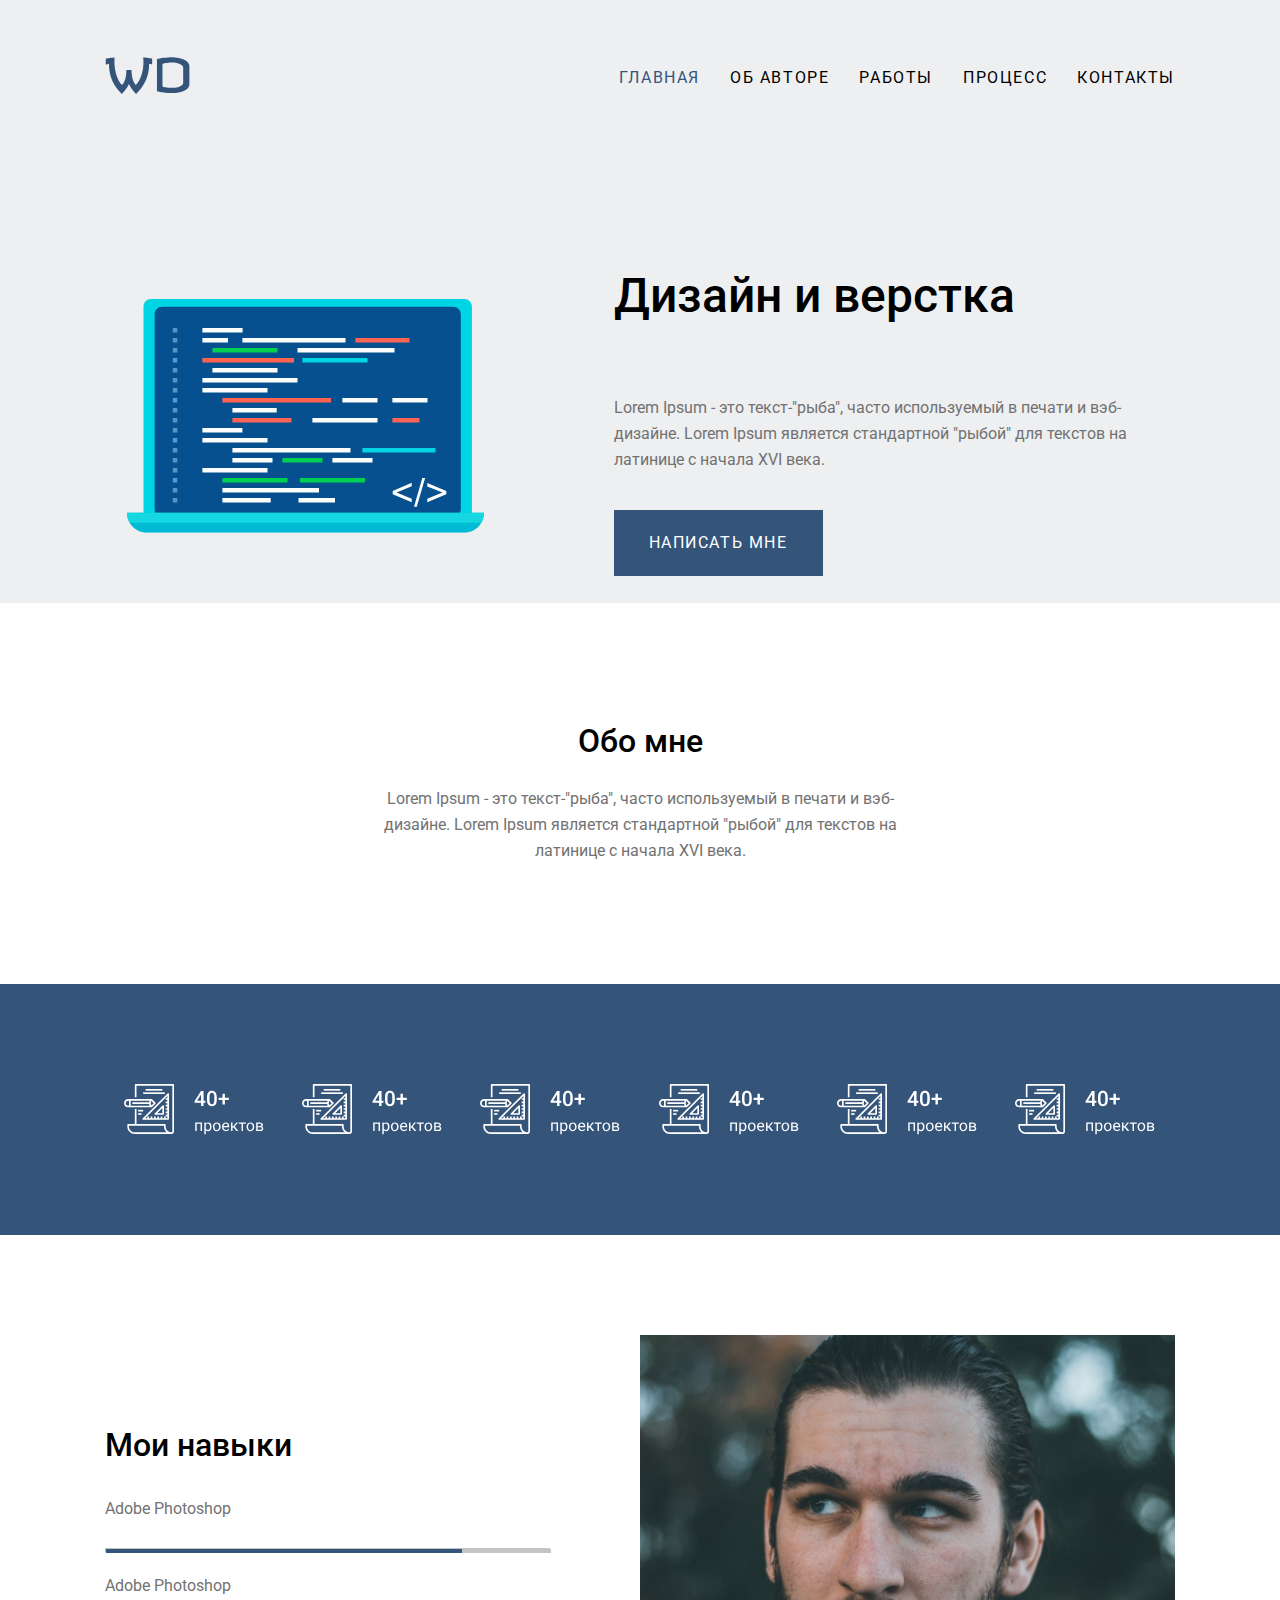
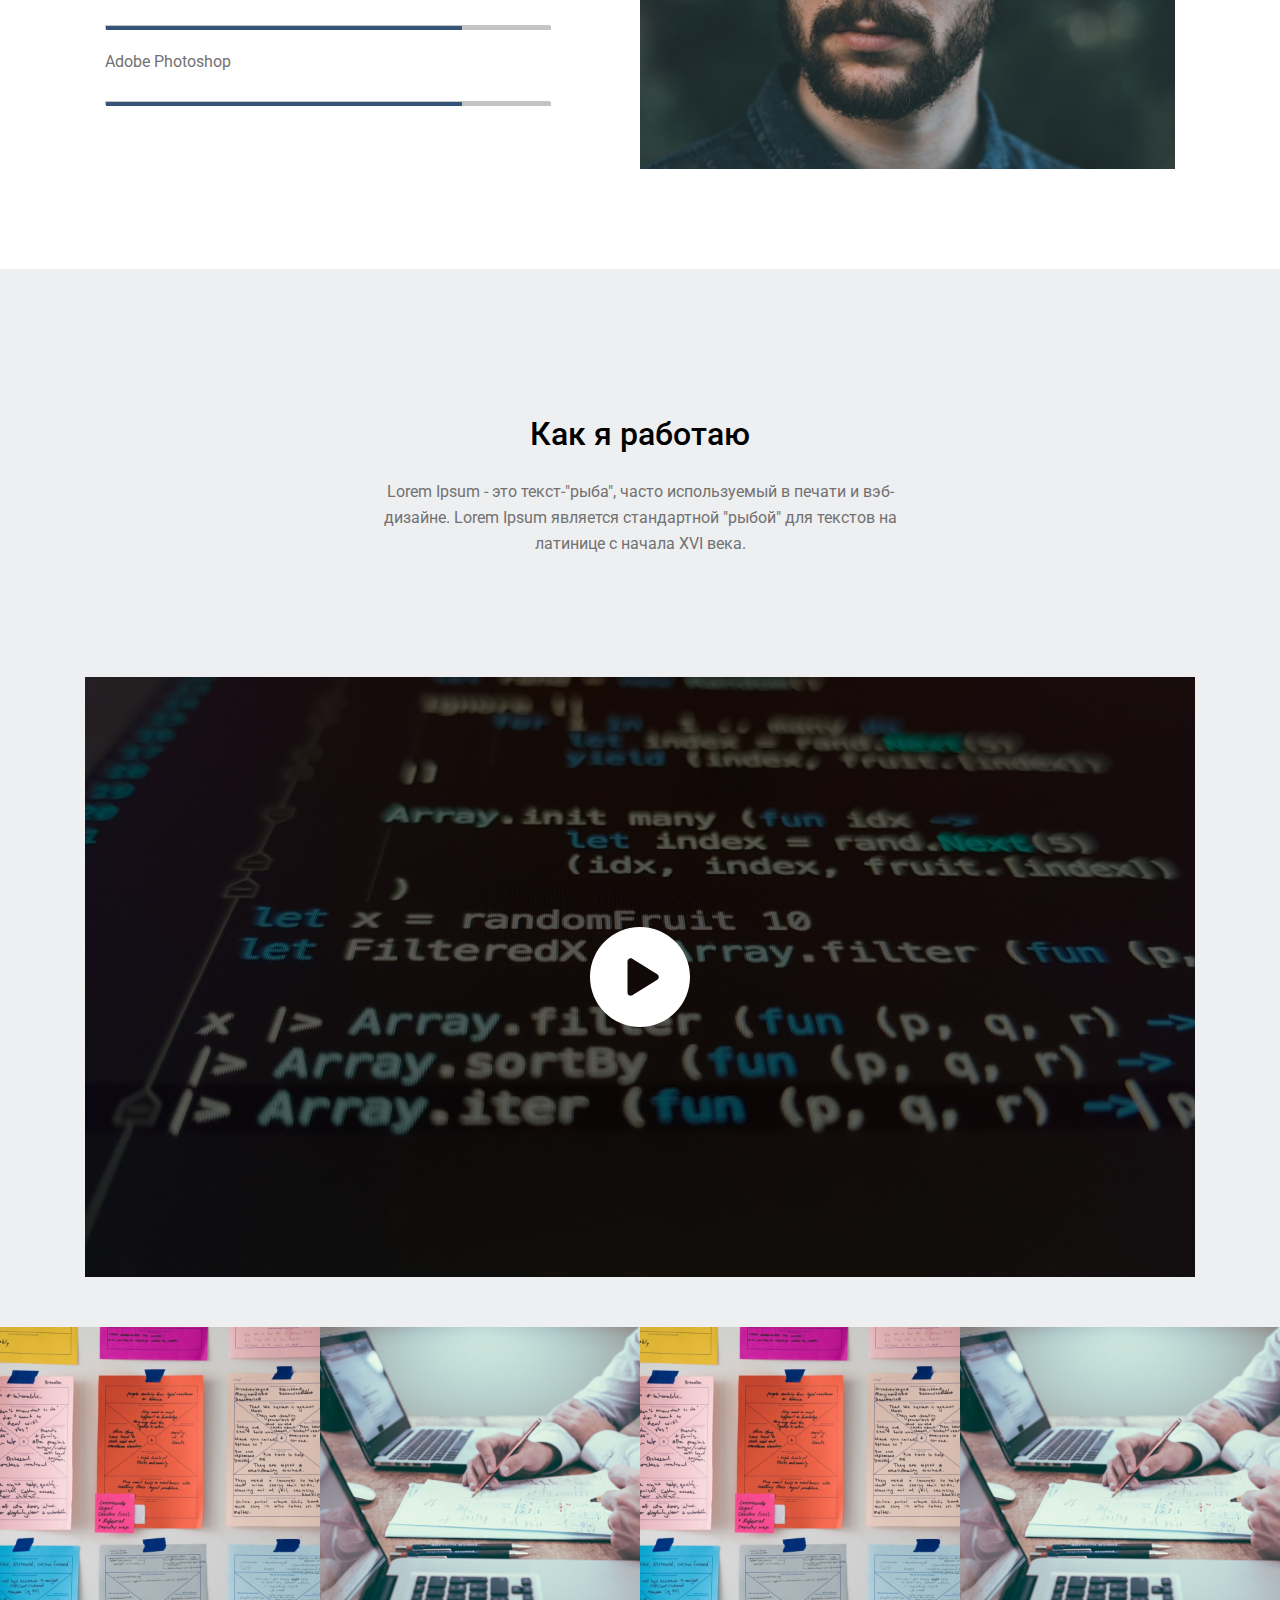
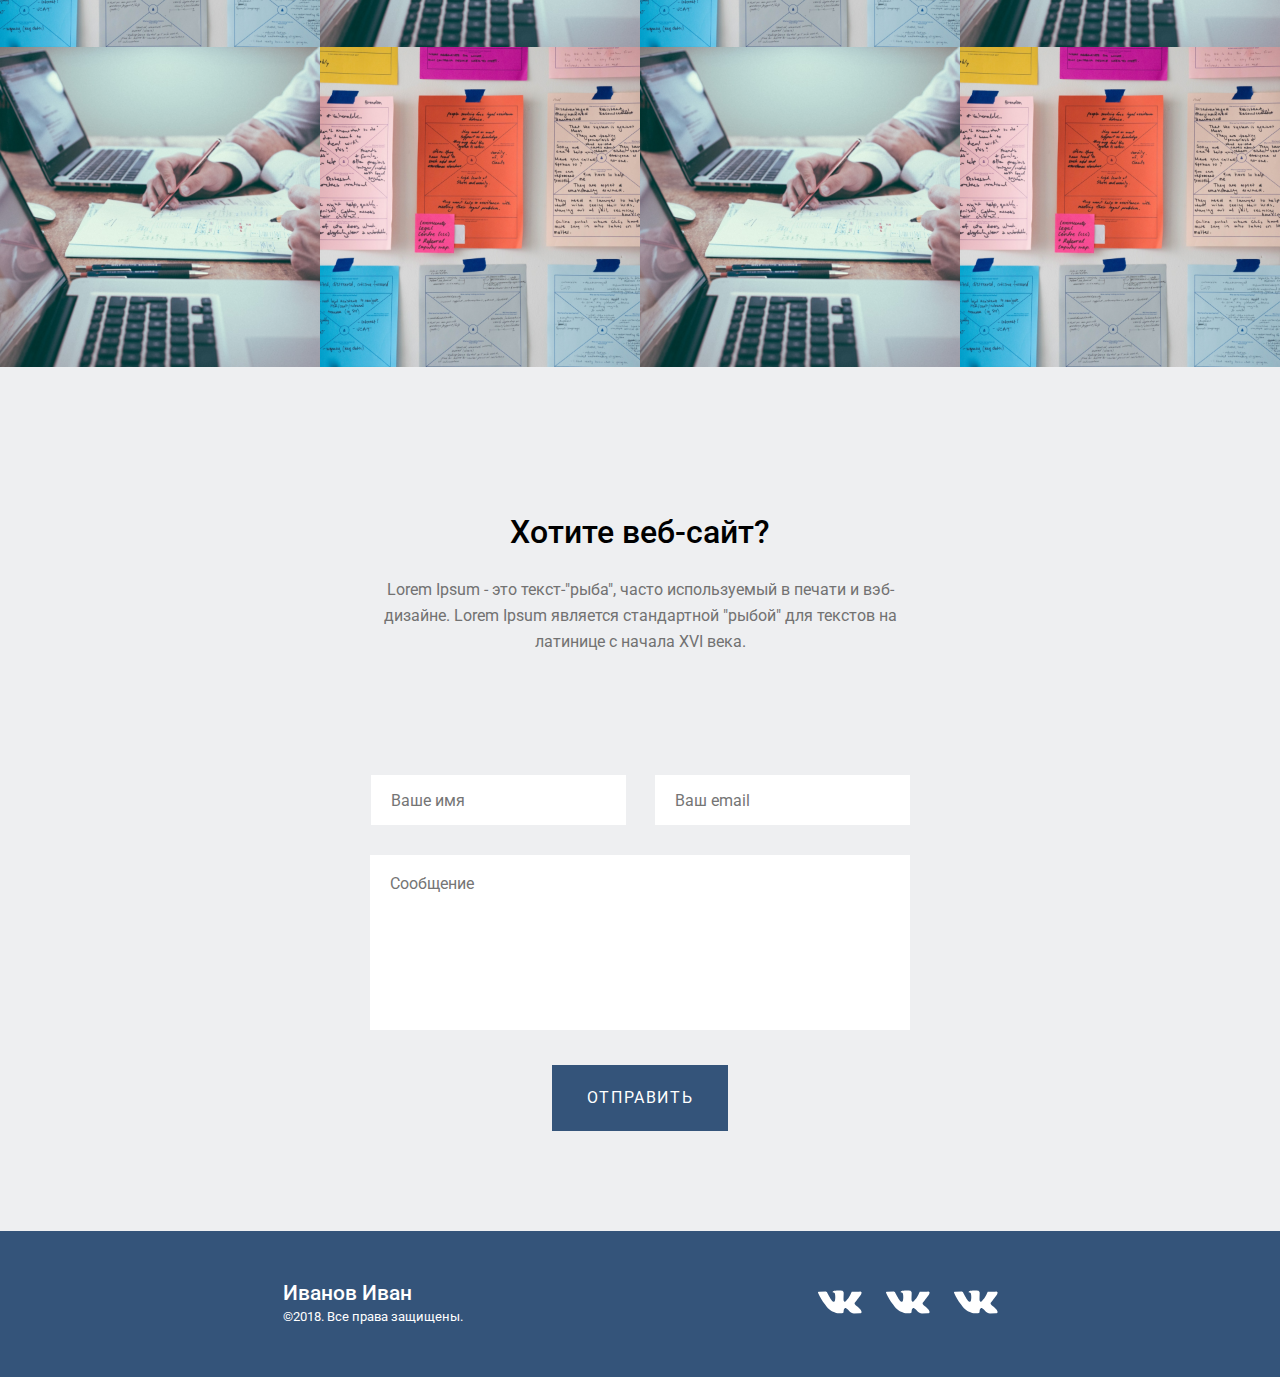
<file: index.html>
<!DOCTYPE html>
<html lang="ru">
  <head>
    <meta charset="UTF-8" />
    <meta name="viewport" content="width=device-width, initial-scale=1.0" />
    <link rel="stylesheet" href="styles/normalize.css" />
    <link rel="stylesheet" href="styles/style.css" />
    <title>Layout</title>
  </head>
  <body class="page">
    <header class="header">
      <div class="container header__container">
        <a href="#" class="logo">
          <img src="img/logo.svg" alt="Лого" />
        </a>
        <div class="header__right">
          <nav class="nav header__nav">
            <ul class="nav__list list-reset">
              <li class="nav__item">
                <a class="nav__link nav__link--active">Главная</a>
              </li>
              <li class="nav__item">
                <a href="#" class="nav__link">Об авторе</a>
              </li>
              <li class="nav__item">
                <a href="#" class="nav__link">Работы</a>
              </li>
              <li class="nav__item">
                <a href="#" class="nav__link">Процесс</a>
              </li>
              <li class="nav__item">
                <a href="#" class="nav__link">Контакты</a>
              </li>
            </ul>
          </nav>
        </div>
      </div>
    </header>
    <main class="main">
      <section class="promo">
        <img class="promo__img" src="img/Frame.svg" alt="Ноутбук" />
        <div class="promo__box">
          <h1 class="promo__title">Дизайн и верстка</h1>
          <p class="promo__text">
            Lorem Ipsum - это текст-"рыба", часто используемый в печати и
            вэб-дизайне. Lorem Ipsum является стандартной "рыбой" для текстов на
            латинице с начала XVI века.
          </p>
          <a href="#">
            <button class="button" type="button">
              <span class="button__title">написать мне</span>
            </button>
          </a>
        </div>
      </section>

      <section class="aboutme">
        <div class="description description-aboutme">
          <h2 class="description__title">Обо мне</h2>
          <p class="description__text">
            Lorem Ipsum - это текст-"рыба", часто используемый в печати и
            вэб-дизайне. Lorem Ipsum является стандартной "рыбой" для текстов на
            латинице с начала XVI века.
          </p>
        </div>

        <div class="aboutme-projects">
          <div class="container container-aboutme-projects">
            <img src="img/numbers__item.svg" alt="progress-pic" class="for-img"/>
            <img src="img/numbers__item.svg" alt="progress-pic" class="for-img"/>
            <img src="img/numbers__item.svg" alt="progress-pic" class="for-img"/>
            <img src="img/numbers__item.svg" alt="progress-pic" class="for-img"/>
            <img src="img/numbers__item.svg" alt="progress-pic" class="for-img"/>
            <img src="img/numbers__item.svg" alt="progress-pic" class="for-img"/>
          </div>
        </div>
      </section>

      <section class="myskills">
        <div class="container container-myskills">
          <div class="myskills-skills">
            <p class="myskills-skills__title">Мои навыки</p>
            <div class="myskills-skills-skill">
              <p class="myskills-skills-skill__title">Adobe Photoshop</p>
              <progress max="100" value="80" ></progress>
              <p class="myskills-skills-skill__title">Adobe Photoshop</p>
              <progress max="100" value="80" ></progress>
              <p class="myskills-skills-skill__title">Adobe Photoshop</p>
              <progress max="100" value="80" "></progress>
            </div>
          </div>
            <img src="img/Rectangle 3.jpg" alt="Photo" class="myskills-photo" />
        </div>
      </section>
      <section class="howiwork">
        <div class="description description-howiwork">
          <h2 class="description__title">Как я работаю</h2>
          <p class="description__text">
            Lorem Ipsum - это текст-"рыба", часто используемый в печати и
            вэб-дизайне. Lorem Ipsum является стандартной "рыбой" для текстов на
            латинице с начала XVI века.
          </p>
        </div>
        <div class="howiwork-video">
          <div class="container container-howiwork">
            <button class="howiwork-video-btn">
            </button>
          </div>
        </div>
      </section>
      <section class="galary">
     
          <div class="row-el">
            <img src="img/Pic1.png" alt="Eye-effect">
          </div>
          <div class="row-el">
            <img src="img/Pic2.png" alt="Eye-effect">
          </div>
  
       
          <div class="row-el">
            <img src="img/Pic1.png" alt="Eye-effect">
          </div>
          <div class="row-el">
            <img src="img/Pic2.png" alt="Eye-effect">
          </div>
     
       
          <div class="row-el">
            <img src="img/Pic2.png" alt="Eye-effect">
          </div>
          <div class="row-el">
            <img src="img/Pic1.png" alt="Eye-effect">
          </div>
      
       
          <div class="row-el">
            <img src="img/Pic2.png" alt="Eye-effect">
          </div>
          <div class="row-el">
            <img src="img/Pic1.png" alt="Eye-effect">
          </div>
      
      </section>  
      <section class="wantsite">
        <div class="description description-wantsite">
          <h2 class="description__title">Хотите веб-сайт?</h2>
          <p class="description__text">
            Lorem Ipsum - это текст-"рыба", часто используемый в печати и
            вэб-дизайне. Lorem Ipsum является стандартной "рыбой" для текстов на
            латинице с начала XVI века.
          </p>
        </div>
        <form action="/login" method="post" class="form">
          <div class="nameemale">
            <input
              type="text"
              name="name"
              placeholder="Ваше имя"
              required="required"
              class="nameemale__name"
            />
            <input
              type="email"
              name="email"
              placeholder="Ваш email"
              required="required"
              class="nameemale__email"
            />
          </div>
          <textarea
            name="message"
            class="message"
            placeholder="Сообщение"
          ></textarea>
        </form>
        <button class="button" type="button">
          <span class="button__title">Отправить</span>
        </button>
      </section>
    </main>
    <footer class="footer">
      <div class="container footer__container">
        <div class="footer-left">
          <div class="footer-left__name">Иванов Иван</div>
          <div class="footer-left__copy">&copy;2018. Все права защищены.</div>
        </div>
        <div class="footer-right">
          <a href="https://vk.com/" target="_blank"> <img
            src="img/vk-social-network-logo.svg"
            alt="social1"
          /></a>
          <a href="https://vk.com/" target="_blank"> <img
            src="img/vk-social-network-logo.svg"
            alt="social2"
          /></a>
          <a href="https://vk.com/" target="_blank"> <img
            src="img/vk-social-network-logo.svg"
            alt="social3"
          /></a>
        </div>
      </div>
    </footer>
  </body>
</html>
</file>
<file: styles/style.css>
@import url('https://fonts.googleapis.com/css2?family=Revalia&family=Roboto:wght@400;500&display=swap');

* {
  box-sizing: border-box;
}

a {
  color: inherit;
  text-decoration: none;
}

img {
  max-width: 100%;
  height: auto;
}

body {
  overflow-anchor: none;
  margin: 0;
  background-color: #eeeff1;
  font-family: Roboto;
  font-style: normal;
}

.list-reset {
  margin: 0;
  padding: 0;
  list-style-type: none;
}

.btn-reset {
  padding: 0;
  border: none;
  background-color: transparent;
  cursor: pointer;
}

.container {
  max-width: 1110px;
  padding: 0 20px;
  margin: 0 auto;
}

h1 {
  margin: 0 0 60px;
  font-weight: 500;
  font-size: 48px;
  line-height: 79px;
}

/* ### HEADER ### */

.header {
  padding: 57px 0;
  margin-bottom: 100px;
}

.header__container {
  display: flex;
  align-items: center;
  justify-content: space-between;
}

.header__right {
  display: flex;
  align-items: center;
  text-transform: uppercase;
}

.nav__list {
  display: flex;
  align-items: center;
}

.nav__item:not(:last-child) {
  margin-right: 30px;
}

.nav__link {
  font-weight: normal;
  font-size: 16px;
  line-height: 26px;
  letter-spacing: 0.1em;
}

.nav__link--active {
  color: #34547a;
}

.promo {
  display: flex;
  align-items: center;
  justify-content: center;
}

.promo__box {
  margin-left: 130px;
}

.promo__text {
  font-weight: normal;
  font-size: 16px;
  line-height: 26px;
  color: #727272;
  max-width: 540px;
  margin-bottom: 37px;
}

.button {
  background-color: #34547a;
  text-transform: uppercase;
  padding: 20px 35px;
  border: none;
  outline: none;
  cursor: pointer;
  transition: opacity 0.2s ease;
}

button:hover {
  opacity: 0.8;
}

.button__title {
  font-weight: normal;
  font-size: 16px;
  line-height: 26px;
  text-align: center;
  letter-spacing: 0.1em;
  color: #ffffff;
}

.description {
  background-color: #fff;
}

.description__title {
  padding-top: 120px;
  font-weight: 500;
  font-size: 32px;
  line-height: 37px;
  text-align: center;
}

.description__text {
  font-weight: normal;
  font-size: 16px;
  line-height: 26px;
  text-align: center;
  max-width: 540px;
  color: #727272;
  margin: 0 auto;
  padding-bottom: 120px;
}

.aboutme-projects {
  background-color: #34547a;
  padding-top: 100px;
  padding-bottom: 100px;
}
.container-aboutme-projects {
  display: flex;
  align-items: center;
  justify-content: space-around;
}

.myskills {
  background-color: #fff;
  padding-top: 100px;
  padding-bottom: 100px;
}
.container-myskills {
  display: flex;
  align-items: center;
  justify-content: space-between;
}

.myskills-skills-skill__title {
  font-weight: normal;
  font-size: 16px;
  line-height: 26px;
  color: #727272;
}

.myskills-skills__title {
  font-weight: 500;
  font-size: 32px;
  line-height: 37px;
}

.myskills-photo {
  width: 50%;
}

progress {
  height: 4px;
  width: 445px;
  border: 0.1px solid #c4c4c4;
}
progress::-webkit-progress-bar {
  height: 4px;
  width: 445px;
  background: #c4c4c4;
}
progress::-webkit-progress-value {
  background-color: #34547a;
}

.container-howiwork {
  background-image: url('../img/Rectangle\ 5.jpg');
  background-position: center;
  background-size: cover;
  width: 1110px;
  height: 600px;
  text-align: center;
  position: relative;
  margin-bottom: 50px;
}
.howiwork-video-btn {
  background-image: url(../img/play-button.svg);
  background-position: center;
  background-size: cover;
  background-color: transparent;
  border: none;
  z-index: 1;
  cursor: pointer;
  padding: 0;
  width: 100px;
  height: 100px;
  position: absolute;
  top: 50%;
  left: 50%;
  transform: translate(-50%, -50%);
}

.description-howiwork,
.description-wantsite {
  background-color: #eeeff1;
}

.galary {
  display: flex;
  flex-wrap: wrap;
  width: 100%;

  /* display: grid; */
  /* grid-template-columns: repeat(4, 1fr); */
}

.row-el {
  line-height: 0;
  position: relative;
  cursor: pointer;
  width: 25%; /*Для flexbox*/
}
.row-el:hover:before {
  opacity: 1;
}
.row-el:hover:after {
  opacity: 1;
}
.row-el::after {
  content: url('../img/view.svg');
  position: absolute;
  top: 50%;
  left: 50%;
  transform: translate(-50%, -50%);
  opacity: 0;
  transition: 0.2s linear;
}

.row-el::before {
  content: '';
  position: absolute;
  top: 0;
  left: 0;
  width: 100%;
  height: 100%;
  background-color: rgba(52, 84, 122, 0.8);
  opacity: 0;
  transition: 0.2s linear;
}

.wantsite {
  text-align: center;
  margin-bottom: 100px;
}

.form {
  margin-bottom: 30px;
}

.nameemale__name {
  margin-right: 25px;
}

.nameemale__name,
.nameemale__email {
  width: 255px;
  height: 50px;
  margin-bottom: 30px;
  border: none;
  padding: 0 0 0 20px;
}

.message {
  resize: none;
  width: 540px;
  height: 175px;
  border: none;
  padding: 20px 0 0 20px;
}

footer {
  background-color: #34547a;
  padding-top: 50px;
  padding-bottom: 50px;
}

.footer__container {
  display: flex;
  align-items: center;
  justify-content: space-around;
}

.footer-left__name {
  font-weight: 500;
  font-size: 21px;
  line-height: 25px;
  color: #ffffff;
}

.footer-left__copy {
  font-weight: normal;
  font-size: 13px;
  line-height: 21px;
  color: #ffffff;
}

.footer-right a {
  cursor: pointer;
}

.footer-right a:not(:last-child) {
  margin-right: 20px;
}

@media (max-width: 1170px) {
  .container-howiwork {
    width: 90%;
    height: calc(600 / 1110 * (100vw));
  }
}
@media (max-width: 1120px) {
  .container-myskills {
    flex-wrap: wrap;
    justify-content: center;
  }
  .myskills-skills {
    padding-right: 20px;
  }
}
@media (max-width: 1024px) {
  .promo {
    flex-direction: column;
    text-align: center;
  }
  .promo__box {
    margin: 0 auto;
  }
  .button {
    margin-bottom: 50px;
  }

  .container-aboutme-projects {
    flex-wrap: wrap;
    max-width: 600px;
  }
  .for-img {
    margin-bottom: 30px;
  }
}

@media (max-width: 985px) {
  .myskills-photo {
    width: 95%;
    order: 1;
  }
  .myskills-skills {
    padding-bottom: 30px;
    order: 2;
  }
  .myskills-skills__title {
    text-align: center;
  }
}
@media (max-width: 800px) {
  /* .galary {
    display: grid;
    grid-template-columns: repeat(2, 1fr);
  } */

  .row-el {
    width: 50%;
  }
}
@media (max-width: 768px) {
  .myskills-skills-skill {
    margin-bottom: 50px;
  }
}
@media (max-width: 750px) {
  .header__right {
    display: none;
  }
}

@media (max-width: 580px) {
  .container-aboutme-projects {
    max-width: 400px;
  }
  .myskills-skills {
    padding: 0;
  }
  .message,
  .nameemale__name,
  .nameemale__email {
    width: 350px;
    padding: 0 0 0 20px;
  }
  .message {
    padding: 20px 0 0 20px;
  }
  .nameemale__name {
    margin-right: 0px;
  }
}

@media (max-width: 552px) {
  .promo__text {
    padding: 0 25px 0 25px;
    line-height: 120%;
    text-align: center;
  }
  .description__text {
    padding: 0 25px 0 25px;
    line-height: 120%;
    text-align: center;
    padding-bottom: 60px;
  }
}
@media (max-width: 486px) {
  progress {
    width: 355px;
  }
  progress::-webkit-progress-bar {
    width: 355px;
  }
  .footer__container {
    display: block;
    text-align: center;
  }
  .footer-left__name,
  .footer-left__copy {
    padding-bottom: 20px;
  }
}
@media (max-width: 425px) {
  .container-aboutme-projects {
    padding: 0;
  }

  progress {
    width: 300px;
  }
  progress::-webkit-progress-bar {
    width: 300px;
  }
  .message,
  .nameemale__name,
  .nameemale__email {
    width: 280px;
  }
}
@media (max-width: 375px) {
  progress {
    width: 250px;
  }
  progress::-webkit-progress-bar {
    width: 250px;
  }
}

@media (max-width: 320px) {
  .header {
    margin-bottom: 0px;
  }

  .promo__img {
    width: 280px;
    margin-bottom: 50px;
  }
  h1 {
    font-size: 36px;
    line-height: 100%;
    text-align: center;
  }

  .description__title {
    padding-top: 30px;
  }

  .myskills {
    padding-top: 70px;
    padding-bottom: 20px;
  }
  .container-myskills {
    padding: 0px;
  }
  .container-howiwork {
    margin-bottom: 80px;
  }
  .wantsite {
    margin-bottom: 20px;
  }
}
</file>
